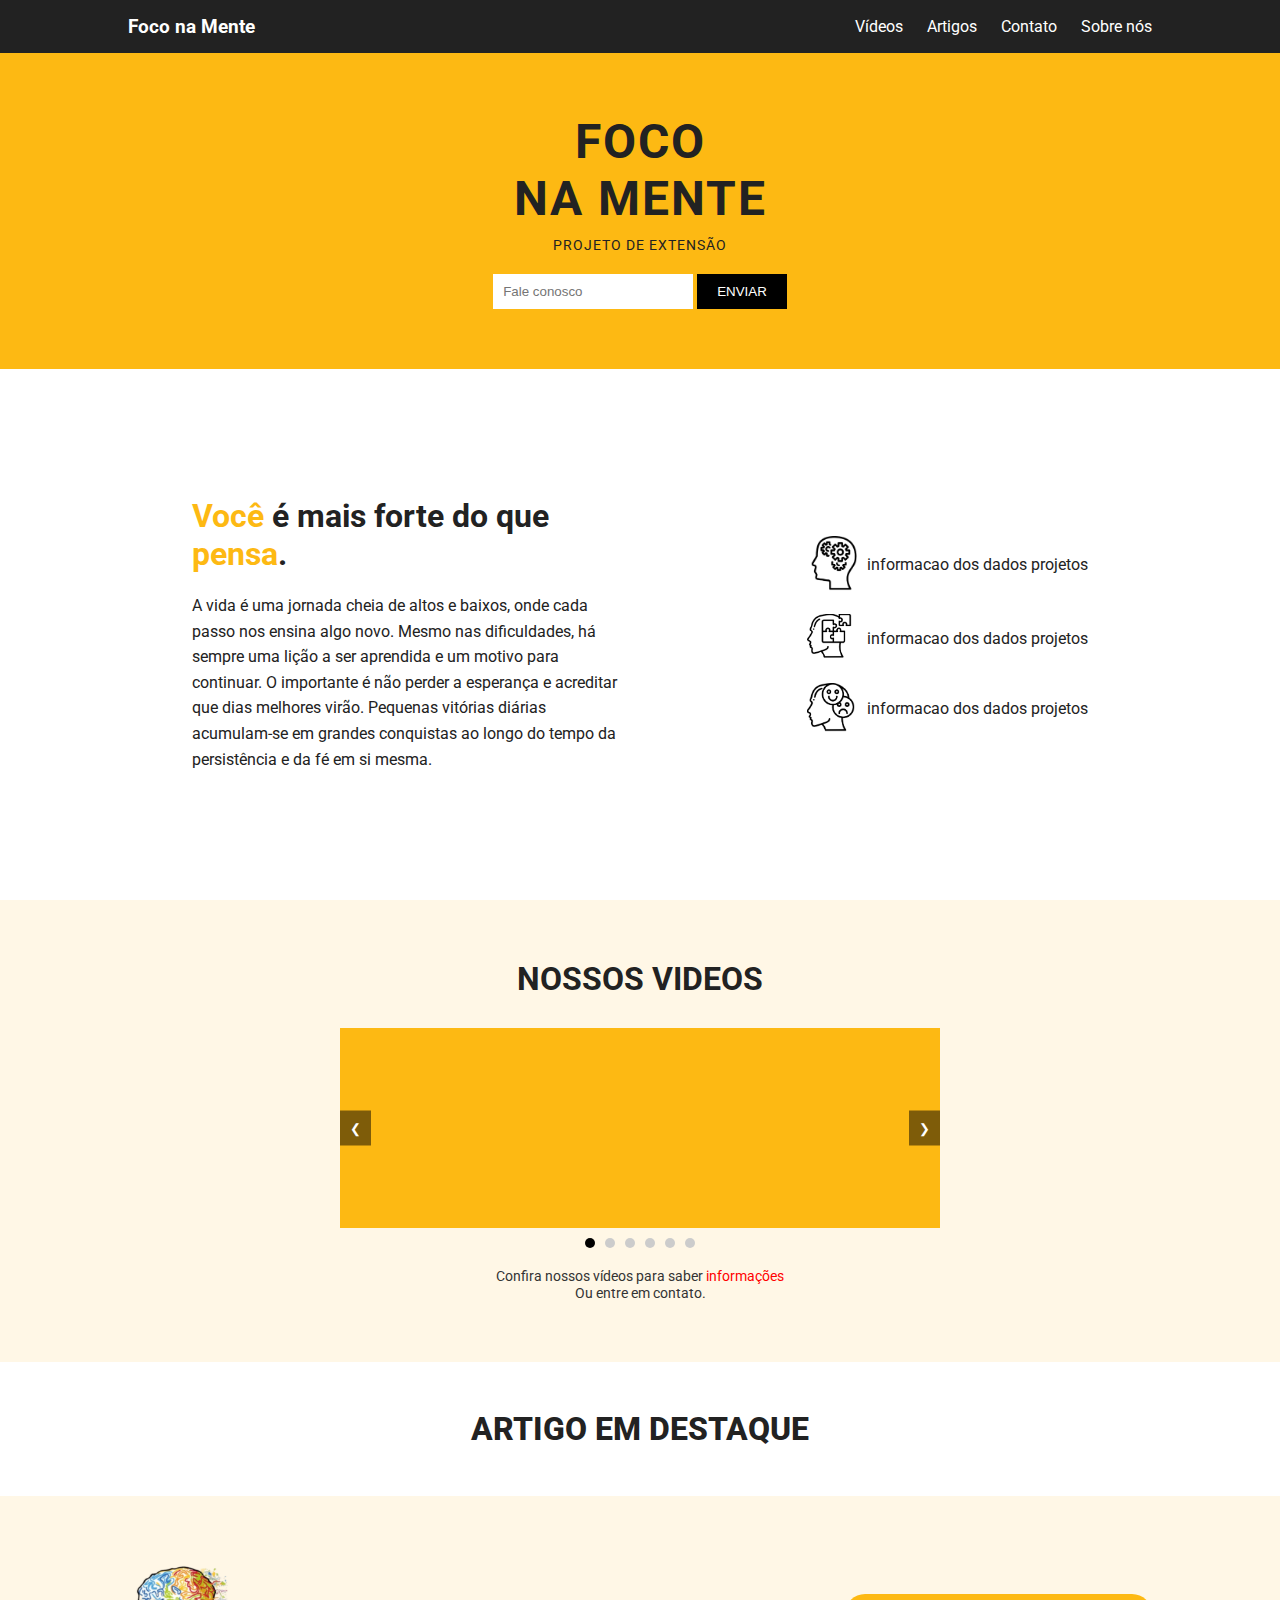
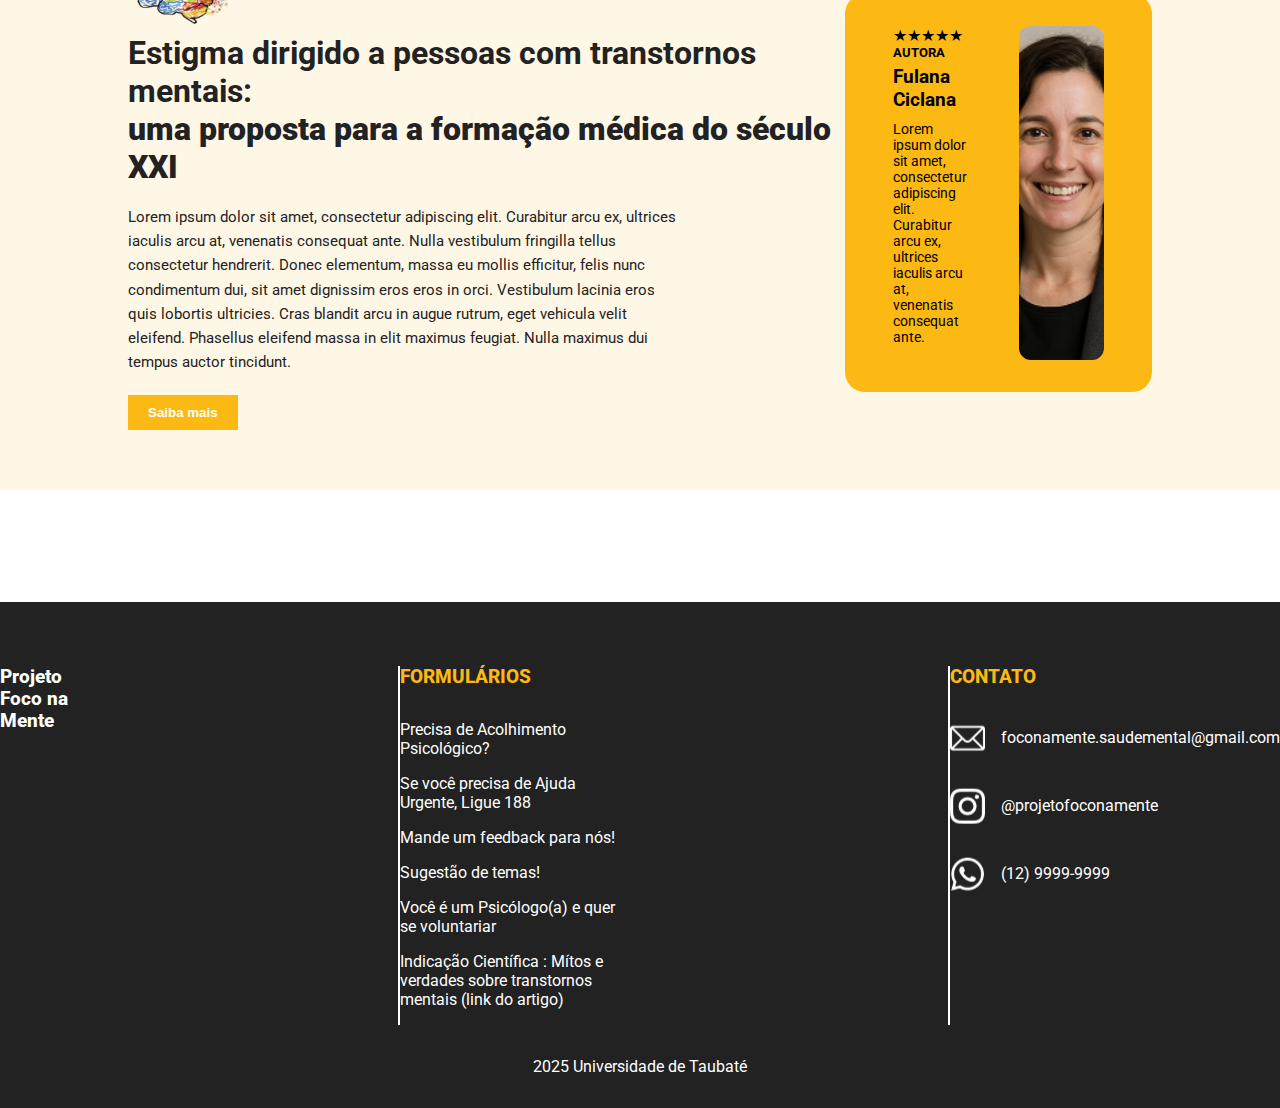
<file: index.html>
<!DOCTYPE html>
<html lang="pt-BR">
<head>
  <meta charset="UTF-8">
  <meta name="viewport" content="width=device-width, initial-scale=1.0"> <!--Torna a página responsiva em dispositivos móveis-->
  <title>Foco na Mente</title>
  <!-- Importa a fonte Roboto do Google Fonts -->
  <link href="https://fonts.googleapis.com/css2?family=Roboto:wght@400;700&display=swap" rel="stylesheet">
  <!-- Link para o arquivo de estilo externo (CSS) -->
  <link rel="stylesheet" href="style.css">
</head>

<body>
  <!-- Cabeçalho de navegação -->
  <nav>
    <div class="logo">Foco na Mente</div> <!-- Nome da logo no canto esquerdo -->
    <div class="menu"> <!-- Links de navegação no canto direito -->
      <a href="#">Vídeos</a>
      <a href="#">Artigos</a>
      <a href="#">Contato</a>
      <a href="#">Sobre nós</a>
    </div>
  </nav>

  <!-- Seção principal -->
  <section class="hero">
    <h1>FOCO<br>NA MENTE</h1>
    <p>PROJETO DE EXTENSÃO</p>
    
    <!-- Formulário para contato -->
    <div class="form-container">
      <input type="text" placeholder="Fale conosco">
      <button>ENVIAR</button>
    </div>
  </section>

  <!-- Segunda seção com texto e blocos -->
  <section class="section-main">
    <div class="text-block"> <!-- Bloco com título e texto -->
      <h2><span class="highlight">Você</span> é mais forte do que <span class="highlight">pensa</span>.</h2>
      <p>A vida é uma jornada cheia de altos e baixos, onde cada passo nos ensina algo novo. Mesmo nas dificuldades, há sempre uma lição a ser aprendida e um motivo para continuar. O importante é não perder a esperança e acreditar que dias melhores virão. Pequenas vitórias diárias acumulam-se em grandes conquistas ao longo do tempo da persistência e da fé em si mesma.</p>
    </div>
    
    <div class="icons-block"> <!-- Ícones e informações dos projetos -->
      <div>
        <img src="assets/pensando.png" width="50">
        <p>informacao dos dados projetos</p>
      </div>
      <div>
      <img src="assets/autismo.png" width="50">
        <p>informacao dos dados projetos</p>
      </div>
      <div>
      <img src="assets/bipolar.png" width="50">
        <p>informacao dos dados projetos</p>
      </div>
    </div>
  </section>

  <!-- Seção de vídeos com carrossel -->
  <section class="videos-section">
    <h2>NOSSOS VIDEOS</h2>

    <!-- Carrossel de slides -->
    <div class="carousel-container">
      <div class="carousel-slides" id="carouselSlides">
        <div class="carousel-slide"></div>
        <div class="carousel-slide"></div>
        <div class="carousel-slide"></div>
        <div class="carousel-slide"></div>
        <div class="carousel-slide"></div>
        <div class="carousel-slide"></div>
      </div>
      <!-- Botões de navegação -->
      <button class="carousel-button prev" onclick="prevSlide()">&#10094;</button>
      <button class="carousel-button next" onclick="nextSlide()">&#10095;</button>
    </div>

    <!-- Navegação com bolinhas -->
    <div class="carousel-nav" id="carouselDots"></div>

    <p class="footer-text">
      Confira nossos vídeos para saber <span>informações</span><br>
      Ou entre em contato.
    </p>
  </section>

  <!-- Script JS embutido para funcionamento do carrossel -->
  <script>
    // Seleciona os elementos do carrossel
    const slides = document.querySelectorAll('.carousel-slide');
    const carouselSlides = document.getElementById('carouselSlides');
    const carouselDots = document.getElementById('carouselDots');
    let currentSlide = 0;

    // Atualiza o carrossel para mostrar o slide atual
    function updateCarousel() {
      carouselSlides.style.transform = `translateX(-${currentSlide * 100}%)`;
      document.querySelectorAll('.carousel-dot').forEach((dot, index) => {
        dot.classList.toggle('active', index === currentSlide);
      });
    }

    // Cria bolinhas (dots) do carrossel
    function createDots() {
      slides.forEach((_, index) => {
        const dot = document.createElement('span');
        dot.classList.add('carousel-dot');
        if (index === 0) dot.classList.add('active');
        dot.addEventListener('click', () => {
          currentSlide = index;
          updateCarousel();
        });
        carouselDots.appendChild(dot);
      });
    }

    // Voltar slide
    function prevSlide() {
      currentSlide = (currentSlide === 0) ? slides.length - 1 : currentSlide - 1;
      updateCarousel();
    }

    // Próximo slide
    function nextSlide() {
      currentSlide = (currentSlide === slides.length - 1) ? 0 : currentSlide + 1;
      updateCarousel();
    }

    // Inicialização
    createDots();
    updateCarousel();
  </script>

  <!-- Seção Estigma e Autora -->
  <div class="estigma-title">ARTIGO EM DESTAQUE</div>
  <section class="estigma-section">
  <div class="estigma-content">
    <div class="estigma-text">
      <img src="assets/Logo.svg" width="100">
      <h1>
        Estigma dirigido a pessoas com transtornos mentais:<br>
        <strong>uma proposta para a formação médica do século XXI</strong>
      </h1><br>
      <p>
        Lorem ipsum dolor sit amet, consectetur adipiscing elit. Curabitur arcu ex, ultrices iaculis arcu at, venenatis consequat ante. Nulla vestibulum fringilla tellus consectetur hendrerit. Donec elementum, massa eu mollis efficitur, felis nunc condimentum dui, sit amet dignissim eros eros in orci. Vestibulum lacinia eros quis lobortis ultricies. Cras blandit arcu in augue rutrum, eget vehicula velit eleifend. Phasellus eleifend massa in elit maximus feugiat. Nulla maximus dui tempus auctor tincidunt.
      </p>
      <button class="saiba-mais">Saiba mais</button>
    </div>

    <div class="estigma-author-card">
      <div class="estigma-author-card-text">
        <p class="rating">★★★★★</p>
        <p class="label">AUTORA</p>
        <h4>Fulana Ciclana</h4>
        <p class="bio">Lorem ipsum dolor sit amet, consectetur adipiscing elit. Curabitur arcu ex, ultrices iaculis arcu at, venenatis consequat ante.</p>  
      </div>  

      <img src="assets/Autora.png" class="author-img" alt="Foto da autora">

</div>
</section>
<div class="estigma-border"></div>

<footer>
  <div class="footer__topicos">
    <div class="footer__border">
      <h3 class="footer__title footer__branco" >Projeto Foco na Mente</h3>
    </div>
    
    <div class="footer__border">
      <h3 class="footer__title">FORMULÁRIOS</h3>
      
      <a class="footer__link" href="https://docs.google.com/forms/d/e/1FAIpQLSe3eJPvMIT4ER4qRIehkR8RCBHVBpozNVNhXldaHQfmz_Wp7Q/viewform">Precisa de Acolhimento Psicológico?</a>
      
      <a class="footer__link" href="https://cvv.org.br/">Se você precisa de Ajuda Urgente, Ligue 188</a>

      <a class="footer__link" href="https://docs.google.com/forms/d/e/1FAIpQLSeiOpfaEQaTMCK_NJ4jowFaR6K6Nv0b-laq9S9jBCdXKT-IvA/viewform">Mande um feedback para nós!</a>

      <a class="footer__link" href="https://docs.google.com/forms/d/e/1FAIpQLSf6sYRxHr_W9KWD8jgcqiYXnrNF5NmAyHHyYI87q1LdL-23FQ/viewform">Sugestão de temas!</a>

      <a class="footer__link" href="https://docs.google.com/forms/d/e/1FAIpQLSfHkmJs1aUyahawXhM4Onu9gsZ6TjnQ3unS5pdU2pN1xuKjXA/viewform">Você é um Psicólogo(a) e quer se voluntariar</a>

      <a class="footer__link" href="https://www.scielo.br/j/rlpf/a/N9p3BC4gH3WkgMFbrbzzLwJ/">Indicação Científica : Mítos e verdades sobre transtornos mentais (link do artigo)</a>
    </div>

    <div>
      <h3 class="footer__title">CONTATO</h3>
      <div class="footer__icon">
        <img src="assets/mail.svg" alt="EmailIcon">
        <p class="footer_contatos">foconamente.saudemental@gmail.com</p>
      </div>

      <div class="footer__icon">
        <img src="assets/instagram.svg" alt="InstagramIcon">
        <p class="footer_contatos">@projetofoconamente</p>
      </div>

      <div class="footer__icon">
        <img src="assets/whatsapp.svg" alt="WhatsappIcon">
        <p class="footer_contatos">(12) 9999-9999</p>
      </div>

    </div>
  </div>
  <p class="footer__copyright">2025 Universidade de Taubaté</p>
</footer>

</body>
</html>
</file>
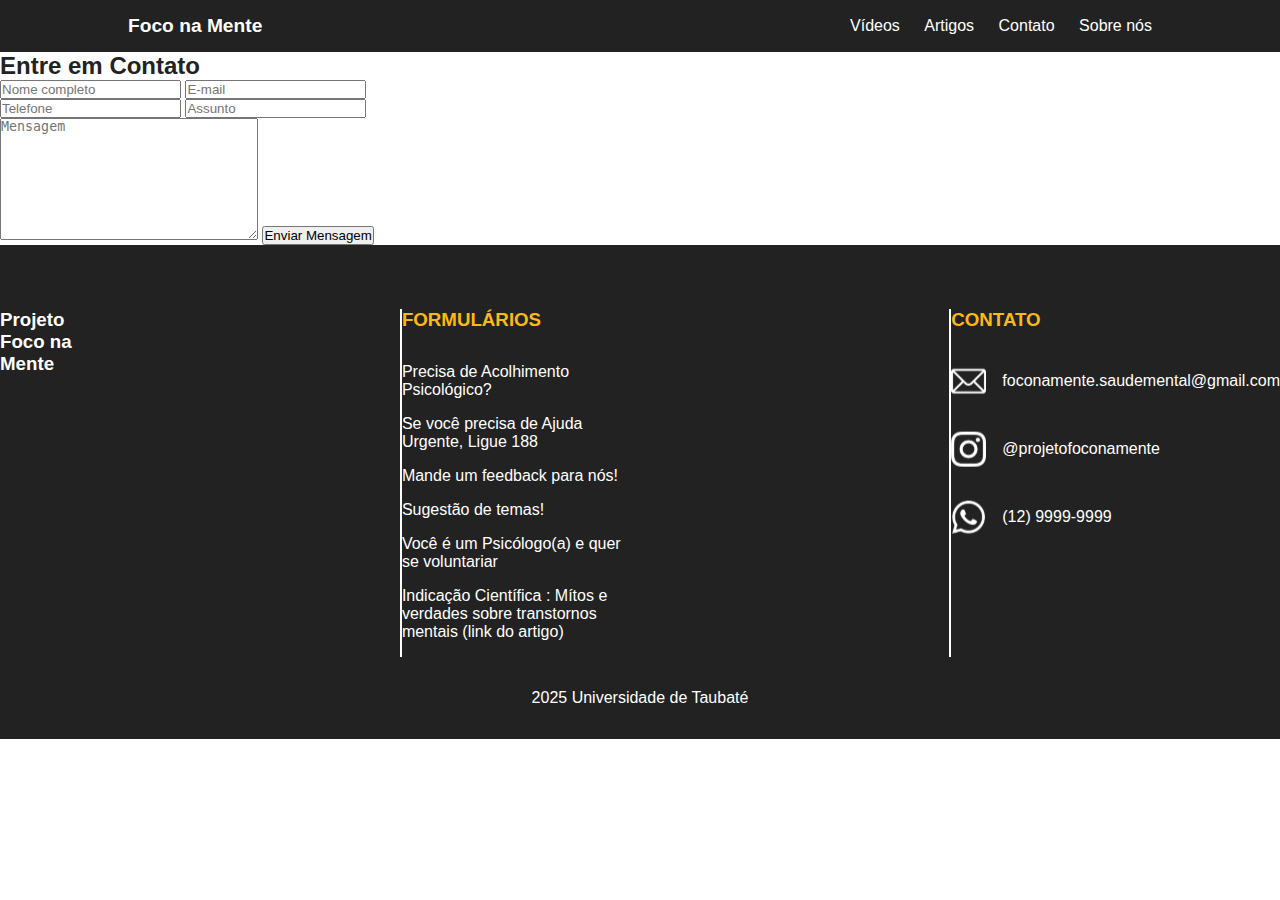
<file: contato.html>
<!DOCTYPE html>
<html lang="en">
<head>
    <meta charset="UTF-8">
    <link rel="stylesheet" href="style.css">
    <meta name="viewport" content="width=device-width, initial-scale=1.0">
    <title>Document</title>
</head>
<body>
    <nav>
        <div class="logo">Foco na Mente</div> <!-- Nome da logo no canto esquerdo -->
        <div class="menu"> <!-- Links de navegação no canto direito -->
          <a href="#">Vídeos</a>
          <a href="#">Artigos</a>
          <a href="#">Contato</a>
          <a href="#">Sobre nós</a>
        </div>
      </nav>

    <section class="contact" id="contact">
        <h2>Entre em <span>Contato</span></h2>
      
        <form id="contact-form">
          <div class="input-box">
            <input type="text" name="name" placeholder="Nome completo" required>
            <input type="email" name="email" placeholder="E-mail" required>
          </div>
          <div class="input-box">
            <input type="tel" name="phone" placeholder="Telefone">
            <input type="text" name="subject" placeholder="Assunto">
          </div>
          <textarea name="message" cols="30" rows="8" placeholder="Mensagem" required></textarea>
          <button type="submit" class="btn">Enviar Mensagem</button>
        </form>
    </section>

      <footer>
        <div class="footer__topicos">
          <div class="footer__border">
            <h3 class="footer__title footer__branco" >Projeto Foco na Mente</h3>
          </div>
          
          <div class="footer__border">
            <h3 class="footer__title">FORMULÁRIOS</h3>
            
            <a class="footer__link" href="https://docs.google.com/forms/d/e/1FAIpQLSe3eJPvMIT4ER4qRIehkR8RCBHVBpozNVNhXldaHQfmz_Wp7Q/viewform">Precisa de Acolhimento Psicológico?</a>
            
            <a class="footer__link" href="https://cvv.org.br/">Se você precisa de Ajuda Urgente, Ligue 188</a>
      
            <a class="footer__link" href="https://docs.google.com/forms/d/e/1FAIpQLSeiOpfaEQaTMCK_NJ4jowFaR6K6Nv0b-laq9S9jBCdXKT-IvA/viewform">Mande um feedback para nós!</a>
      
            <a class="footer__link" href="https://docs.google.com/forms/d/e/1FAIpQLSf6sYRxHr_W9KWD8jgcqiYXnrNF5NmAyHHyYI87q1LdL-23FQ/viewform">Sugestão de temas!</a>
      
            <a class="footer__link" href="https://docs.google.com/forms/d/e/1FAIpQLSfHkmJs1aUyahawXhM4Onu9gsZ6TjnQ3unS5pdU2pN1xuKjXA/viewform">Você é um Psicólogo(a) e quer se voluntariar</a>
      
            <a class="footer__link" href="https://www.scielo.br/j/rlpf/a/N9p3BC4gH3WkgMFbrbzzLwJ/">Indicação Científica : Mítos e verdades sobre transtornos mentais (link do artigo)</a>
          </div>
      
          <div>
            <h3 class="footer__title">CONTATO</h3>
            <div class="footer__icon">
              <img src="assets/mail.svg" alt="EmailIcon">
              <p class="footer_contatos">foconamente.saudemental@gmail.com</p>
            </div>
      
            <div class="footer__icon">
              <img src="assets/instagram.svg" alt="InstagramIcon">
              <p class="footer_contatos">@projetofoconamente</p>
            </div>
      
            <div class="footer__icon">
              <img src="assets/whatsapp.svg" alt="WhatsappIcon">
              <p class="footer_contatos">(12) 9999-9999</p>
            </div>
      
          </div>
        </div>
        <p class="footer__copyright">2025 Universidade de Taubaté</p>
      </footer>
</body>
</html>
</file>
<file: style.css>
@import url(styles/footer.css);

/* Remove margens/paddings padrões do navegador */
* {
  margin: 0;
  padding: 0;
  box-sizing: border-box;
}

/* Estilo global do corpo */
body {
  font-family: 'Roboto', sans-serif;
  color: #222;
  background-color: #fff;
}

/* Estilo do menu de navegação */
nav {
  display: flex;
  justify-content: space-between;
  align-items: center;
  background-color: #222;
  color: #fff;
  padding: 15px 10%;
}

/* Nome da logo */
nav .logo {
  font-size: 1.2rem;
  font-weight: bold;
}

/* Links do menu */
nav .menu a {
  margin-left: 20px;
  color: #fff;
  text-decoration: none;
}

/* Estilo da seção hero (amarela com o título e formulário) */
.hero {
  background-color: #fdb913;
  padding: 60px 10%;
  text-align: center;
}

.hero h1 {
  font-size: 3rem;
  font-weight: bold;
  letter-spacing: 2px;
}

.hero p {
  font-size: 0.9rem;
  letter-spacing: 1px;
  margin-top: 10px;
}

/* Formulário da hero section */
.form-container {
  margin-top: 20px;
}

.form-container input[type="text"] {
  padding: 10px;
  width: 200px;
  border: none;
}

.form-container button {
  padding: 10px 20px;
  background-color: #000;
  color: #fff;
  border: none;
}

/* Seção com texto e blocos informativos */
.section-main {
  display: flex;
  justify-content: center;
  padding:10% 15%;
  gap: 20%;
}

.section-main .text-block {
  flex: 1 1 45%;
}

/* Título com destaque */
.section-main .text-block h2 {
  font-size: 2rem;
}

.highlight {
  color: #fdb913; /* Destaque em amarelo */
}

.section-main .text-block p {
  margin-top: 20px;
  font-size: 1rem;
  line-height: 1.6;
}

/* Bloco com informações ou ícones */
.section-main .icons-block {
  display: flex;
  flex-direction: column;
  justify-content: center;
  gap: 20px;
}

/* Cada linha de informação */
.icons-block div {
  display: flex;
  align-items: center;
  gap: 10px;
}

/* Seção de vídeos */
.videos-section {
  background-color: #fff7e6;
  padding: 60px 10%;
  text-align: center;
}

.videos-section h2 {
  font-size: 2rem;
  margin-bottom: 30px;
}

/* Carrossel */
.carousel-container {
  position: relative;
  overflow: hidden;
  width: 100%;
  max-width: 600px;
  margin: 0 auto;
}

.carousel-slides {
  display: flex;
  transition: transform 0.5s ease-in-out;
}

.carousel-slide {
  min-width: 100%;
  background-color: #fdb913;
  height: 200px;
}

/* Bolinhas de navegação */
.carousel-nav {
  display: flex;
  justify-content: center;
  margin-top: 10px;
}

.carousel-dot {
  width: 10px;
  height: 10px;
  margin: 0 5px;
  background: #ccc;
  border-radius: 50%;
  cursor: pointer;
}

.carousel-dot.active {
  background: #000;
}

/* Botões de navegação (setas) */
.carousel-button {
  position: absolute;
  top: 50%;
  transform: translateY(-50%);
  background: rgba(0,0,0,0.5);
  color: #fff;
  border: none;
  padding: 10px;
  cursor: pointer;
}

.carousel-button.prev {
  left: 0;
}

.carousel-button.next {
  right: 0;
}

/* Seção principal com fundo bege claro e espaçamento interno */
.estigma-section {
  background-color: #fff7e6;
  padding: 60px 10%;
}

.estigma-title{
  font-size: 32px;
  font-weight: 800;
  background-color: #fff;
  text-align: center;
  padding: 3rem;
}

.estigma-border{
  padding: 3.5rem;
}

/* Container flexível para alinhar texto e imagem lado a lado */
.estigma-content {
  display: flex; 
  align-items: center;  
  justify-content: space-around; 
}


/* Estilização do título */
.estigma-text h5 {
  font-size: 1.3rem; 
  margin-top: 10px; 
  margin-bottom: 20px; 
  
}

/* Estilização dos parágrafos */
.estigma-text p {
  font-size: 0.95rem; 
  margin-bottom: 20px; 
  line-height: 1.6; 
  padding-right: 10rem;
}

/* Estilo para o ícone do cérebro */
.brain-icon {
  width: 50px; 
  vertical-align: middle; 
}

/* Estilo para o botão "Saiba mais" */
.saiba-mais {
  background-color: #fdb913; 
  color: #fff; 
  padding: 10px 20px; 
  border: none; 
  font-weight: bold; 
  cursor: pointer; 
}

/* Cartão com informações da autora */
.estigma-author-card {
  display: flex;
  background-color: #fdb913; 
  color: #000; 
  border-radius: 20px;
  padding: 2rem 3rem;
  gap: 3rem;
}





/* Rótulo como "Autora" ou outras descrições */
.estigma-author-card .label {
  font-size: 0.8rem; 
  font-weight: bold; 
  margin-bottom: 5px;
}

/* Nome da autora */
.estigma-author-card h4 {
  font-size: 1.2rem; 
  margin-bottom: 10px; 
}

/* Mini biografia ou descrição */
.estigma-author-card .bio {
  font-size: 0.85rem; 
  margin-bottom: 15px; 
}

/* Imagem da autora */
.author-img {
  width: 40%;
  border-radius: 12px;
  object-fit: cover;
}



/* Texto do rodapé */
.footer-text {
  font-size: 0.9rem;
  color: #333;
  margin-top: 20px;
}

.author-info {
  display: flex;
  flex-direction: row-reverse; /* Inverte a ordem: imagem vai para a direita */
  align-items: flex-start;
  gap: 15px;
}

.footer-text span {
  color: red; /* Palavra “informações” em vermelho */
}
</file>
